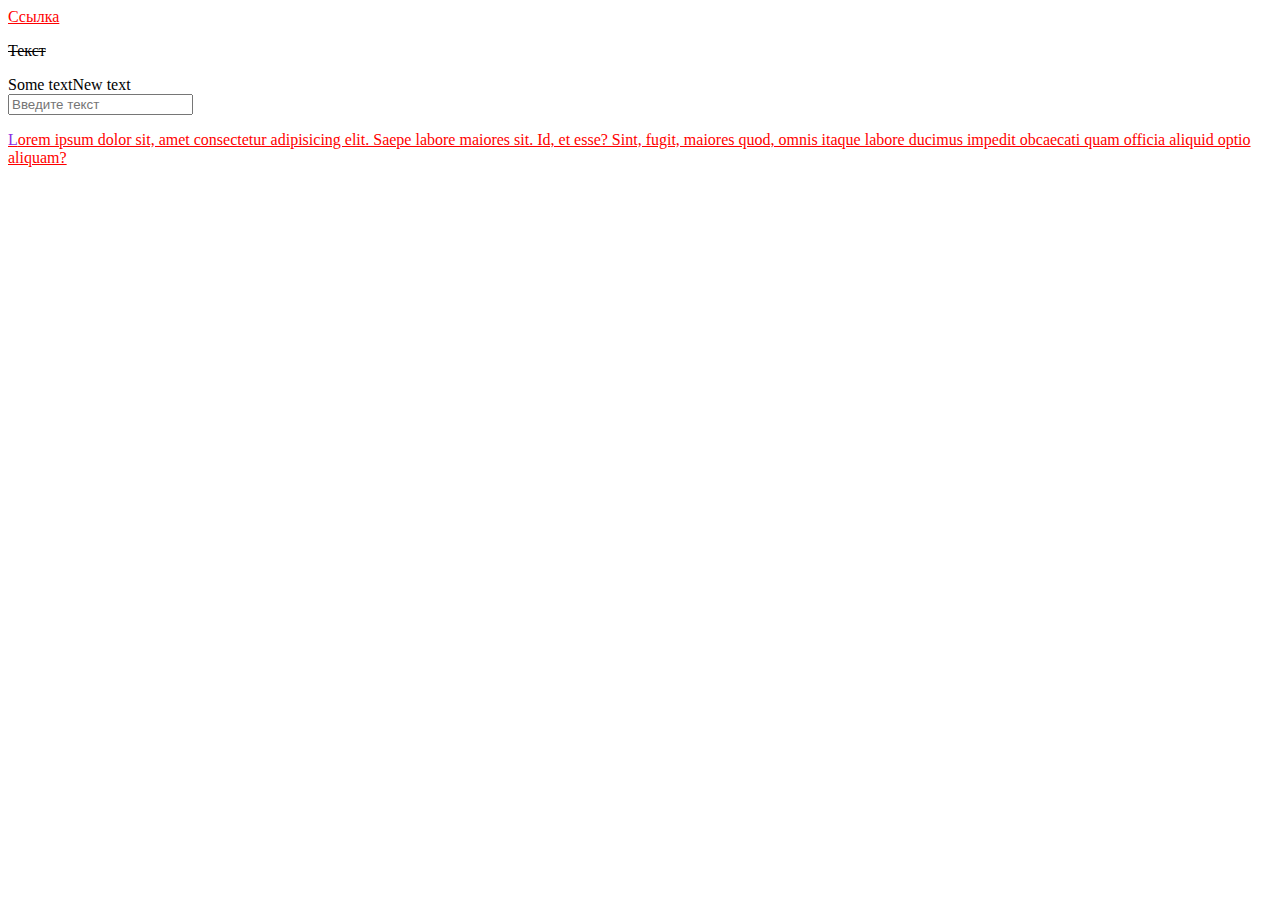
<file: Lesson 4(Pseudo-classes and pseudo-elements)/index.html>
<!DOCTYPE html>
<html lang="en">
<head>
    <meta charset="UTF-8">
    <meta http-equiv="X-UA-Compatible" content="IE=edge">
    <meta name="viewport" content="width=device-width, initial-scale=1.0">
    <title>Lesson 4</title>
    <link rel="stylesheet" href="/Lesson 4(Pseudo-classes and pseudo-elements)/style.css">
</head>
<body>
    <a href="#" class="main_link">Ссылка</a>

    <p class="text">Текст</p>
    <p class="text"></p>

    <div id="some_id">Some text</div>

    <input type="text" placeholder="Введите текст">
    
    <p class="main_link">
        Lorem ipsum dolor sit, amet consectetur adipisicing elit. Saepe labore maiores sit. Id, et esse? Sint, fugit, maiores quod, omnis itaque labore ducimus impedit obcaecati quam officia aliquid optio aliquam?
    </p><!--Всё повторилось потму что класс один и тот же-->
</body>
</html>
</file>
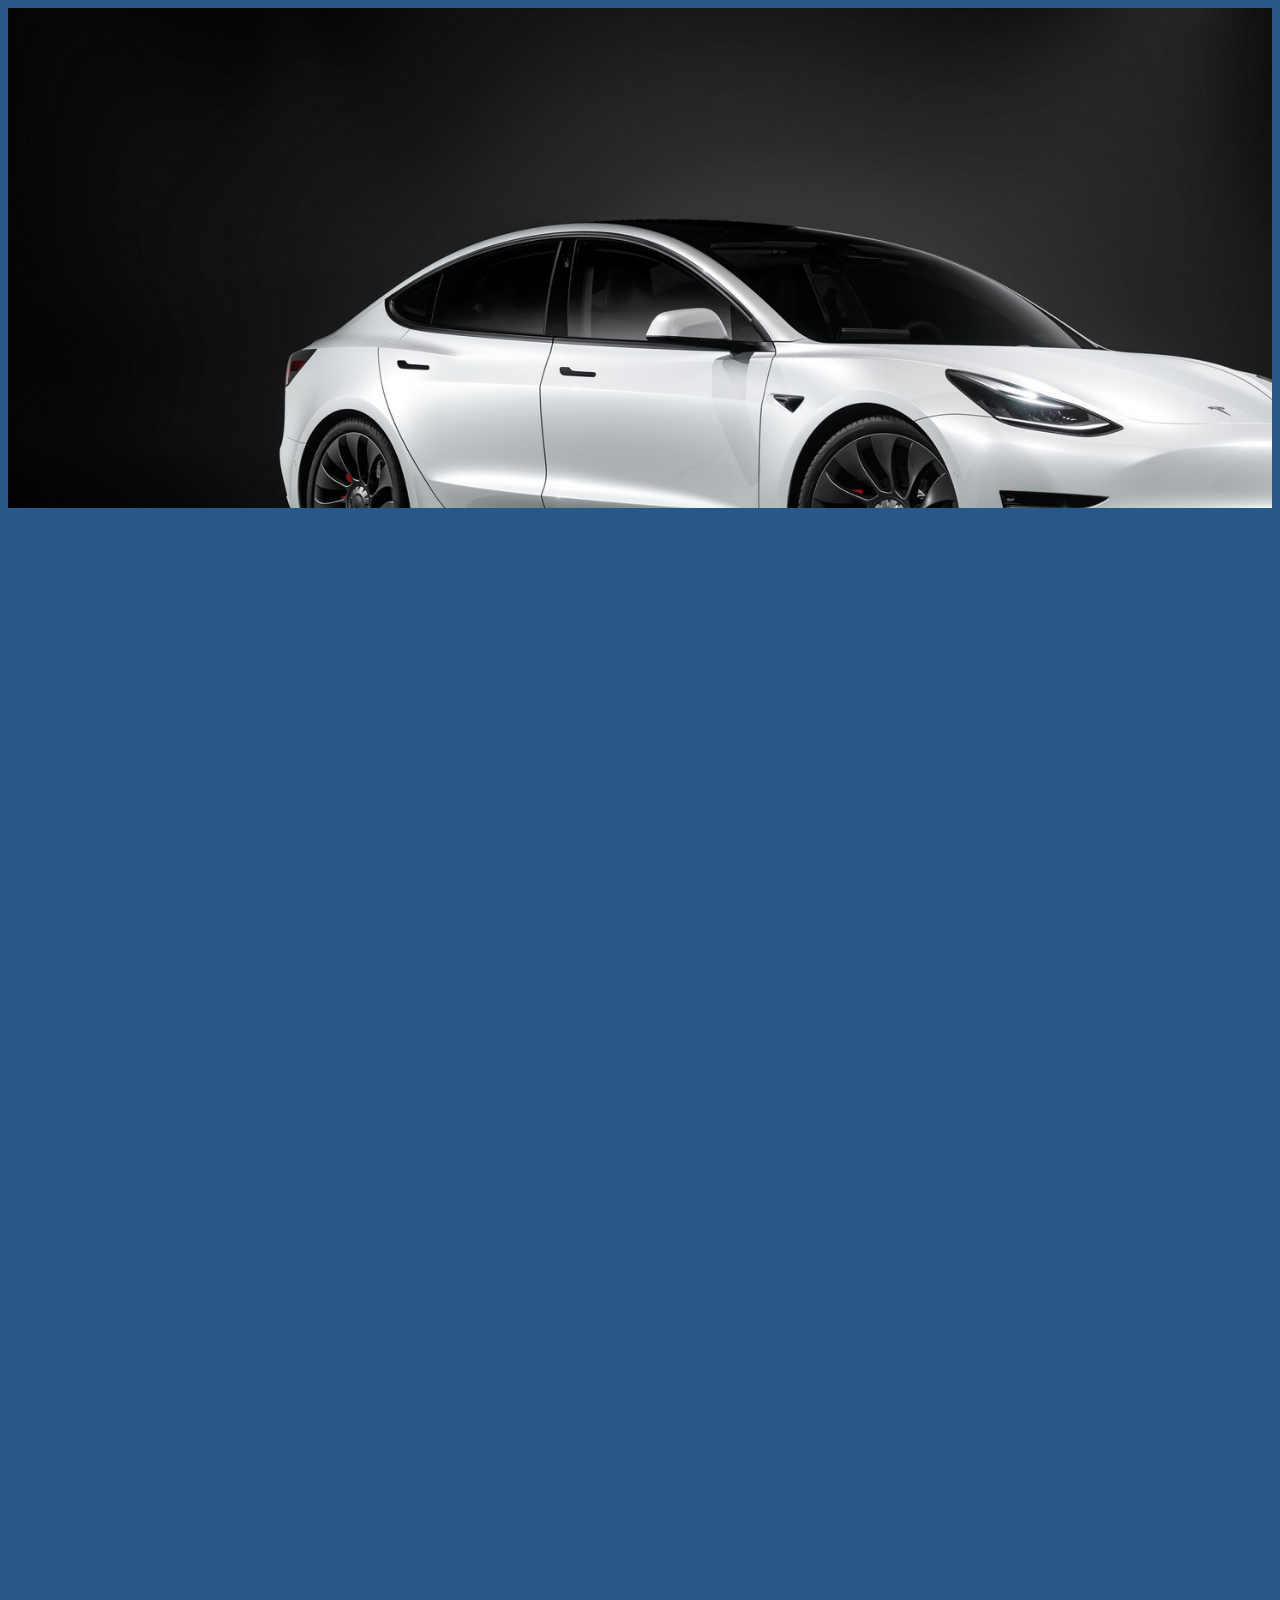
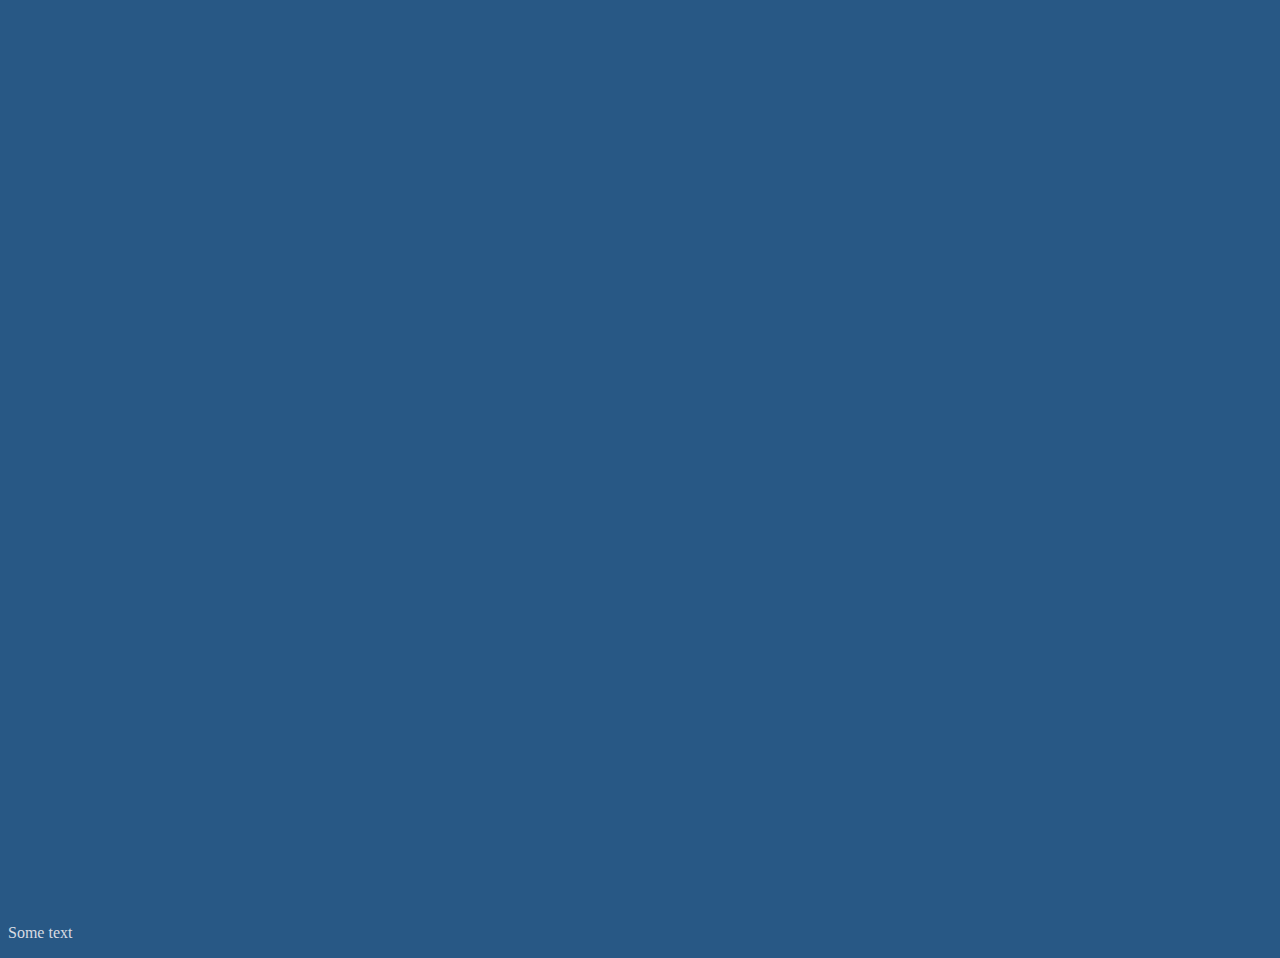
<file: Lesson 5(Work with backgrond pics)/index.html>
<!DOCTYPE html>
<html lang="en">
<head>
    <meta charset="UTF-8">
    <meta http-equiv="X-UA-Compatible" content="IE=edge">
    <meta name="viewport" content="width=device-width, initial-scale=1.0">
    <title>Lesson 5</title>
    <link rel="stylesheet" href="/Lesson 5(Work with backgrond pics)/style.css">
</head>
<body>
    <div id="first"></div>
    <div id="second"></div>
    <p>Some text</p>
</body>
</html>
</file>
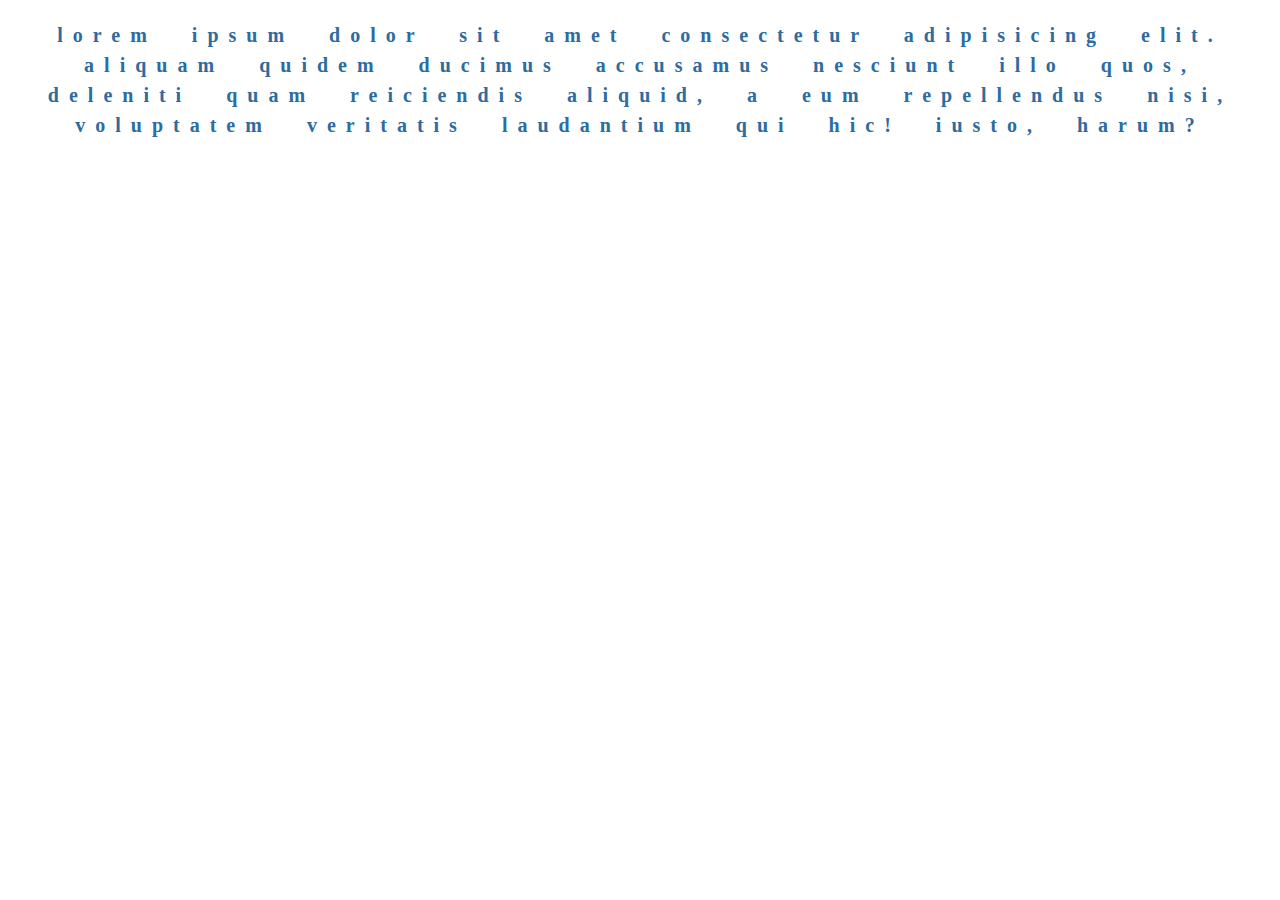
<file: Lesson 6(Text styles)/index.html>
<!DOCTYPE html>
<html lang="en">
<head>
    <meta charset="UTF-8">
    <meta http-equiv="X-UA-Compatible" content="IE=edge">
    <meta name="viewport" content="width=device-width, initial-scale=1.0">
    <title>Lesson 6</title>
    <link rel="stylesheet" href="/Lesson 6(Text styles)/style.css">
</head>
<body>
    <p class="main_text">Lorem ipsum dolor sit amet consectetur adipisicing elit. Aliquam quidem ducimus accusamus nesciunt illo quos, deleniti quam reiciendis aliquid, a eum repellendus nisi, voluptatem veritatis laudantium qui hic! Iusto, harum?</p>
    
</body>
</html>
</file>
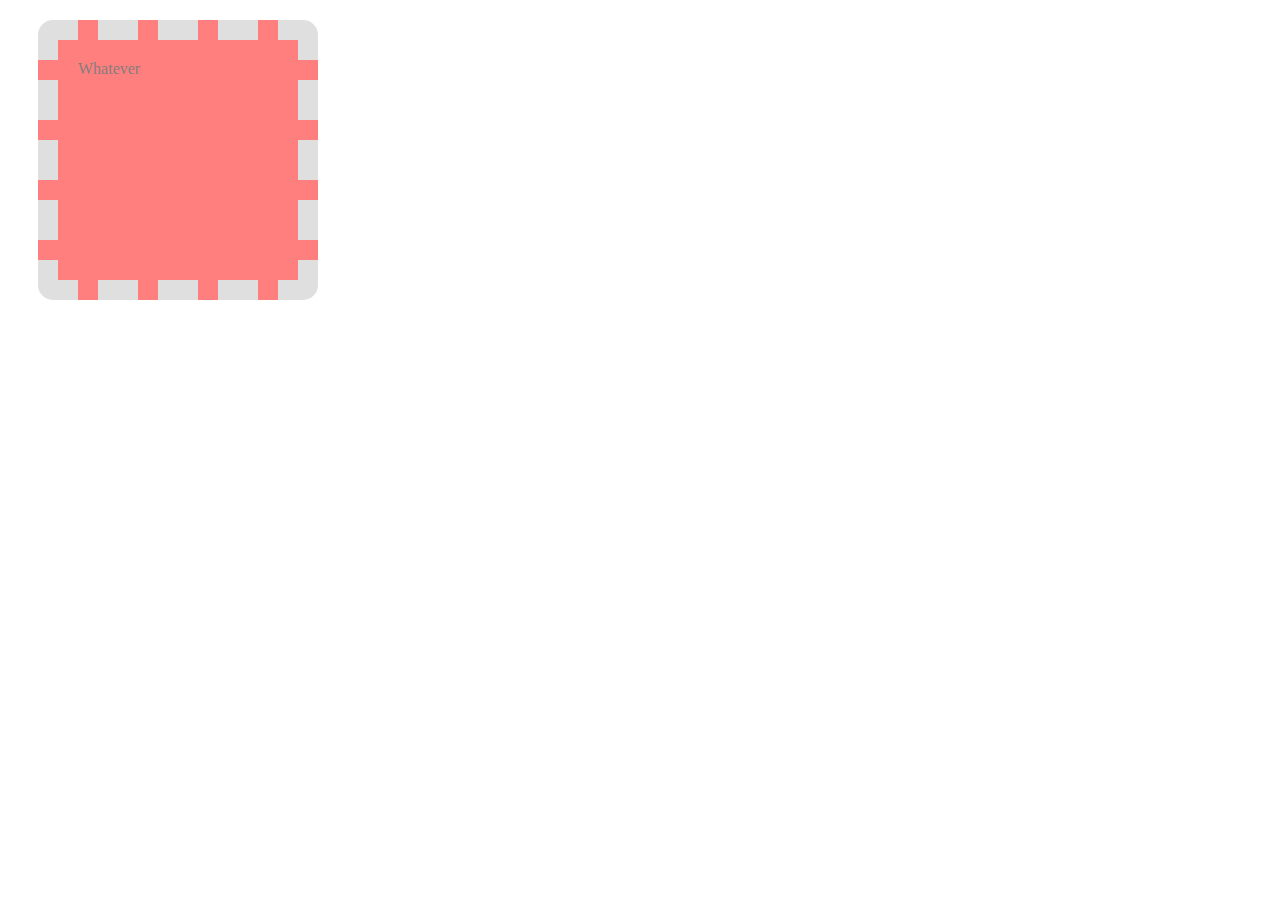
<file: Lesson 7(Styles for blocks)/index.html>
<!DOCTYPE html>
<html lang="en">
<head>
    <meta charset="UTF-8">
    <meta http-equiv="X-UA-Compatible" content="IE=edge">
    <meta name="viewport" content="width=device-width, initial-scale=1.0">
    <title>Lesson 7</title>
    <link rel="stylesheet" href="/Lesson 7(Styles for blocks)/style.css">
</head>
<body>
    <div id="block">Whatever</div>
    
</body>
</html>
</file>
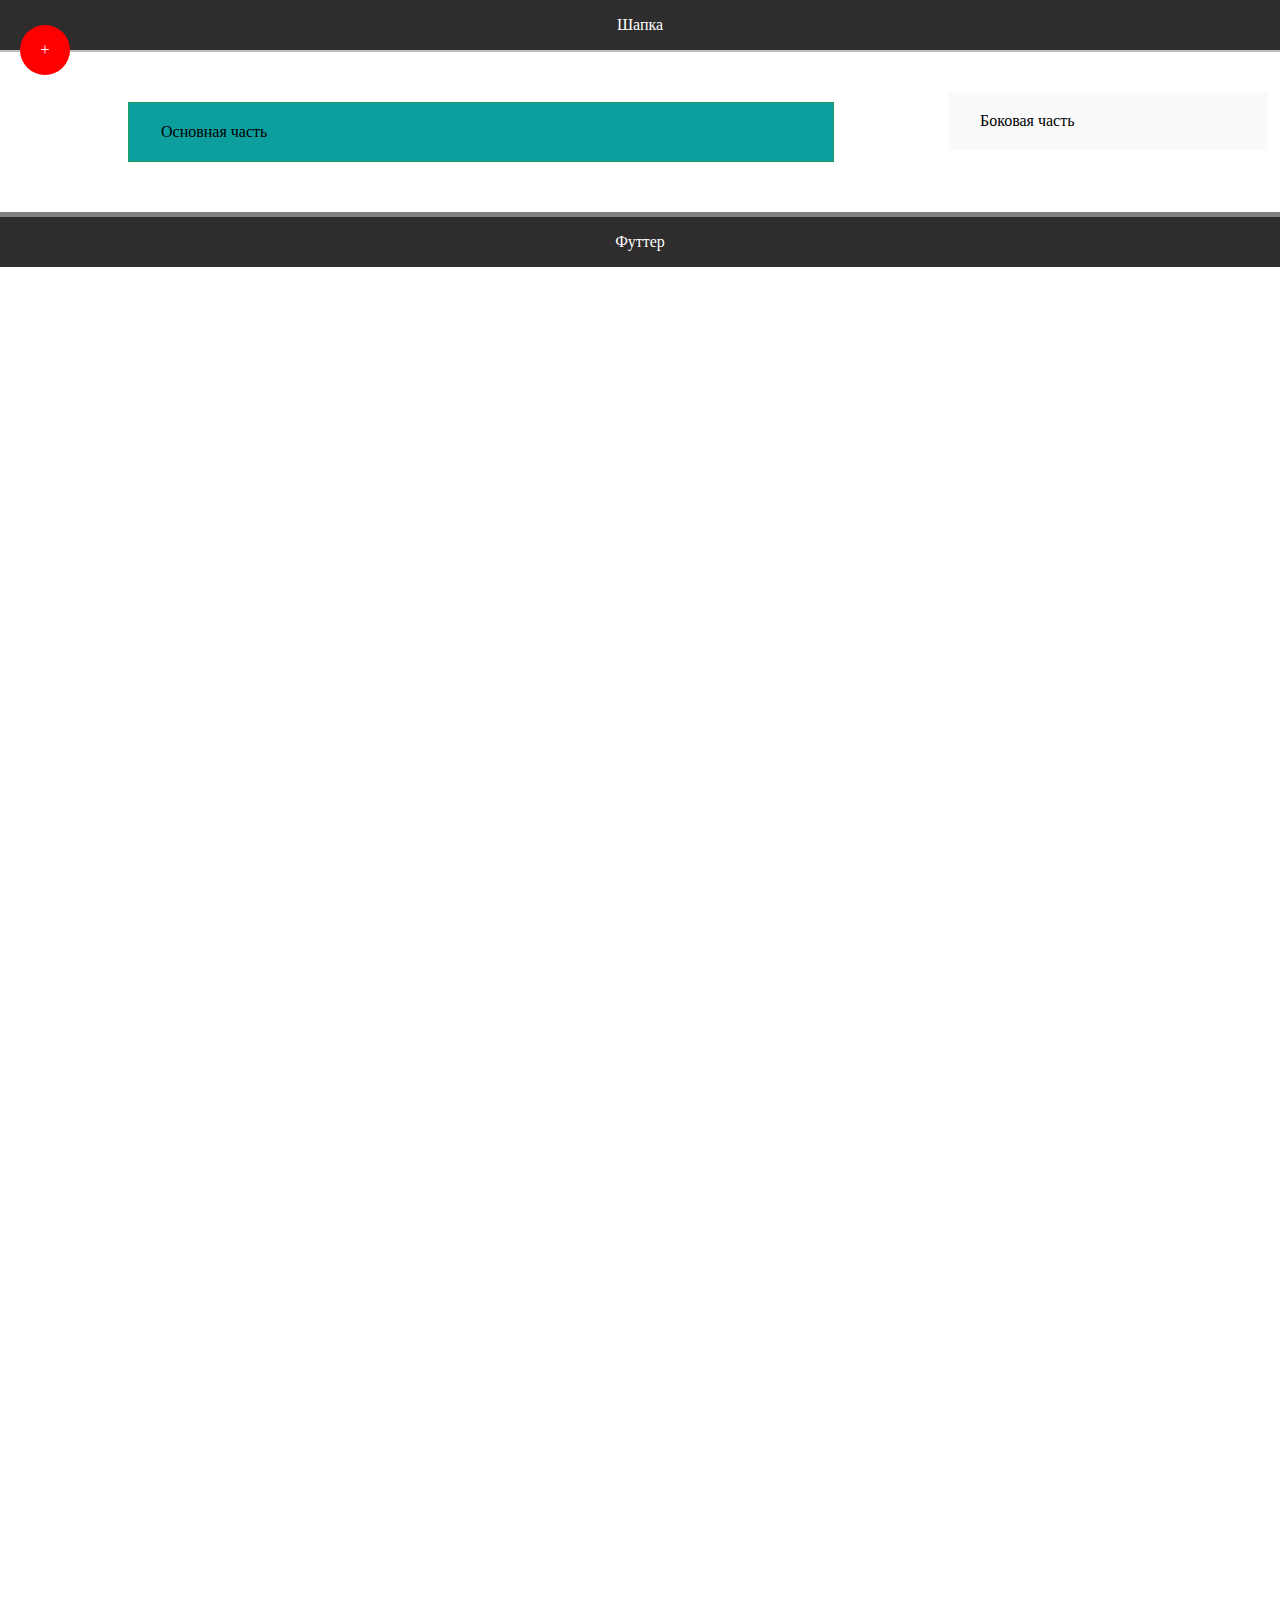
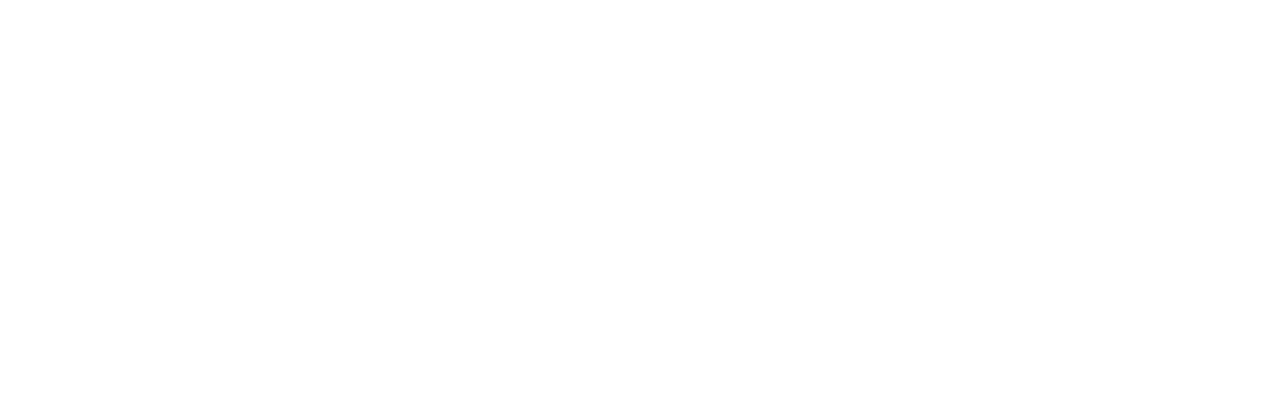
<file: Lesson 8(Block position)/index.html>
<!DOCTYPE html>
<html lang="en">
<head>
    <meta charset="UTF-8">
    <meta http-equiv="X-UA-Compatible" content="IE=edge">
    <meta name="viewport" content="width=device-width, initial-scale=1.0">
    <title>Lesson 8</title>
    <link rel="stylesheet" href="/Lesson 8(Block position)/style.css">
</head>
<body>
<!--<div id="first" class="block"></div>
    <div id="second" class="block"></div> -->

    <div id="some_block">+</div>
    <div id="header">Шапка</div>
    <div id="main">Основная часть</div>
    <div id="aside">Боковая часть</div>
    <div id="footer">Футтер</div>
</body>
</html>
</file>
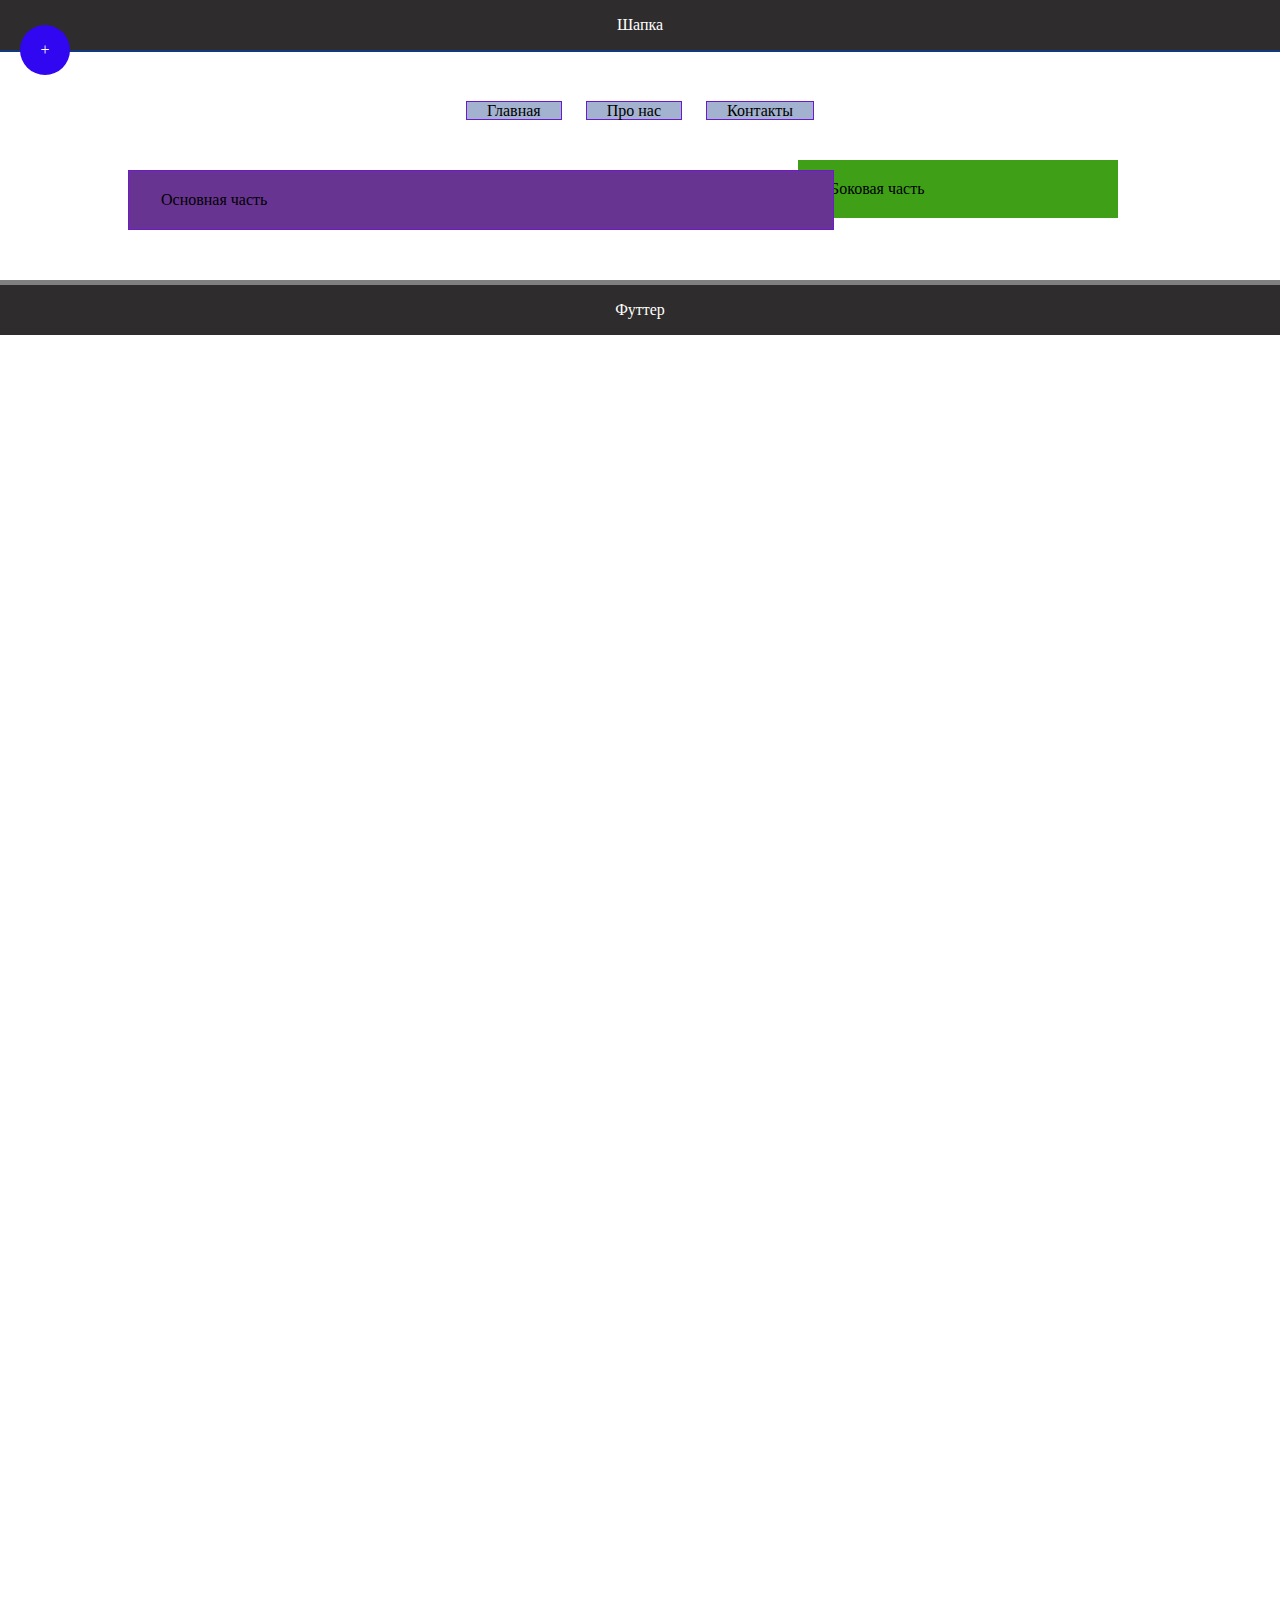
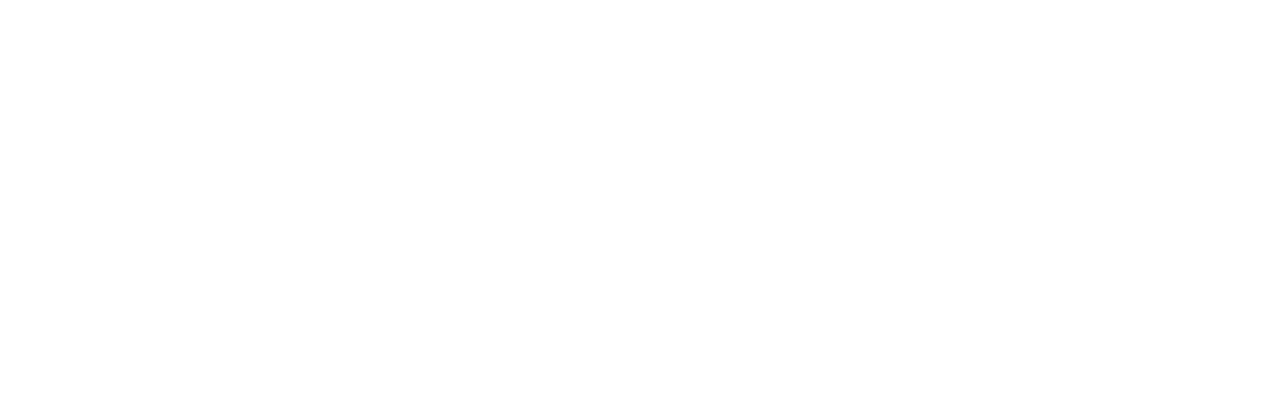
<file: Lesson 9(Work with lists)/index.html>
<!DOCTYPE html>
<html lang="en">
<head>
    <meta charset="UTF-8">
    <meta http-equiv="X-UA-Compatible" content="IE=edge">
    <meta name="viewport" content="width=device-width, initial-scale=1.0">
    <title>Lesson 9</title>
    <link rel="stylesheet" href="/Lesson 9(Work with lists)/style.css">
</head>
<body>
<!--<div id="first" class="block"></div>
    <div id="second" class="block"></div> -->

    <div id="some_block">+</div>
    <div id="header">Шапка</div>
    <ul id="nav">
       <li>Главная</li>
       <li>Про нас</li> 
       <li>Контакты</li> 
    </ul>
    <div id="main">Основная часть</div>
    <div id="aside">Боковая часть</div>
    <div id="footer">Футтер</div>
</html>
</file>
<file: Lesson 4(Pseudo-classes and pseudo-elements)/style.css>
/* Псевдоклассы и псевдоэлементы
При помощи псевдоклассов мы можем управлять различными CSS свойствами для состояний какого-либьо объекта*/
.main_link {
    color: red;
    text-decoration: underline;
}

/* Обращение к псевдоклассам, они ставятся через одно доветочие :hover(меняет стили при наведении на него)*/
.main_link:hover {
    color:blue;
    text-decoration: line-through;
}

/* Псевдокласс который реагирует каждый раз когда мы нажимаем на какой-либо объект*/

.main_link:active {
    color:rgb(33, 168, 78);
}

/* Псевдокласс после которого мы нажали(ссылку например) и цвет поменяялся*/

.main_link:visited {
    color:grey
}


/* Псевдокласс после которого мы навели мышку на тестовое поле*/
input {color: red}
input:focus {color: blue}


/* Псевдоэлементы, мы можем работать с определённой частью текста внтури html объекта */
/* Псевдоэлемент after*/
#some_id::after {
    content: 'New text';
}

p.main_link::first-letter {
    color:blueviolet
}

p:first-of-type {
    text-decoration: line-through;
}
</file>
<file: Lesson 5(Work with backgrond pics)/style.css>
body {
    background-color: #285885;
    color: #d8dce3;
    /*background-image: url(/Lesson\ 5\(Work\ with\ backgrond\ pics\)/tesla.jpg);*/
}

#first {
    background-image: url(/Lesson\ 5\(Work\ with\ backgrond\ pics\)/tesla.jpg);
    height: 500px;
    background-size: cover;
    background-attachment: fixed;
}

#second {
    height: 2000px;
}
</file>
<file: Lesson 6(Text styles)/style.css>
.main_text {
    color:rgb(45, 107, 161);
    text-align: center;/*Показывает где конкретно будет по умолчанию располагаться текст*/
    font-size: 20px;
    font-weight: bolder;
    font-style: normal;
    font-family: 'Times New Roman', Times, serif;

    text-transform: lowercase;
    word-spacing: 20px;
    letter-spacing: 10px;
    line-height: 30px;
    cursor: copy;
}
</file>
<file: Lesson 7(Styles for blocks)/style.css>
#block {
    background: red;
    height: 200px;
    width: 200px;
    border: 20px solid silver;
    border-style: dashed;

    border-radius: 15px;
    opacity: 0.5;
    /*Внешние и внутренние отступы*/
    margin: 20px;
    margin-left: 30px;
    padding: 20px;
}
</file>
<file: Lesson 8(Block position)/style.css>
* {
    margin: 0;
    padding: 0;
}

/* .block {
    width: 200px;
    height: 200px;
    margin: 20px;
    background: blue;
}
/* Свойство float*/

/* #first {
    float: left;
}

#second {
    float: left;
    background: red;
} */

body {
    height: 2000px;
}

#some_block {
    background: red;
    color: #fff;
    text-align: center;
    width: 50px;
    height: 50px;
    line-height: 50px;
    border-radius: 50%;
    position: fixed;
    left: 20px;
    top: 25px;

}

#header, #footer {
    width: 100%;
    height: 50px;
    text-align: center;
    border-bottom: 2px solid silver;
    background: #2e2c2c;
    color: #fff;
    line-height: 50px;/*line-height - расстояние между строками*/
    margin-bottom: 50px;
    float: left;
}

#main {
    width: 50%;
    margin-left: 10%;
    background: #0d9e9e;
    border: 1px solid rgb(32, 156, 86);
    padding:  20px 2.5%;
    float: left;
}

#aside {
    width: 20%;
    padding: 20px 2.5%;
    background: #fafafa;
    border: 1px solide grey;
    float: left;
    margin-left: 5%;
    position: relative;
    bottom: 10px;
    right: -50px;
}

#footer {
    margin-bottom: 0;
    margin-top: 50px;
    border-bottom: 0;
    border-top: 5px solid grey
}
</file>
<file: Lesson 9(Work with lists)/style.css>
* {
    margin: 0;
    padding: 0;
}

/* .block {
    width: 200px;
    height: 200px;
    margin: 20px;
}
/* Свойство float*/

/* #first {
    float: left;
}

#second {
    float: left;
    background: red;
} */

body {
    height: 2000px;
}

#some_block {
    background: rgb(49, 6, 241);
    color: #fff;
    text-align: center;
    width: 50px;
    height: 50px;
    line-height: 50px;
    border-radius: 50%;
    position: fixed;
    left: 20px;
    top: 25px;

}

#header, #footer {
    width: 100%;
    height: 50px;
    text-align: center;
    border-bottom: 2px solid #113980;
    background: #2e2c2c;
    color: #fff;
    line-height: 50px;/*line-height - расстояние между строками*/
    margin-bottom: 50px;
    float: left;
}

#nav {
    list-style: none;
    display: block;
    float: left;
    width: 50%;
    margin-left: 25%;
    text-align: center;
    margin-bottom: 50px;

}

#nav li {
    display: inline;
    background: rgb(163, 178, 206);
    border: 1px solid rgb(110, 25, 207);
    padding: 0 20px;
    cursor: pointer;
}

#nav li:hover {
    color: #fff;
    background: #333;
    border-radius: 5px;
}
#nav li:not(:last-of-type) {
    margin-right: 20px;
    
}

#main {
    width: 50%;
    margin-left: 10%;
    background: #673491;
    border: 1px solid rgb(110, 25, 207);
    padding:  20px 2.5%;
    float: left;
    position: relative;
    z-index: 1;
}

#aside {
    width: 20%;
    padding: 20px 2.5%;
    background: #3fa018;
    border: 1px solide grey;
    float: left;
    margin-left: 5%;
    position: relative;
    bottom: 10px;
    z-index: 0;
    left: -100px;
}

#footer {
    margin-bottom: 0;
    margin-top: 50px;
    border-bottom: 0;
    border-top: 5px solid grey
}
</file>
